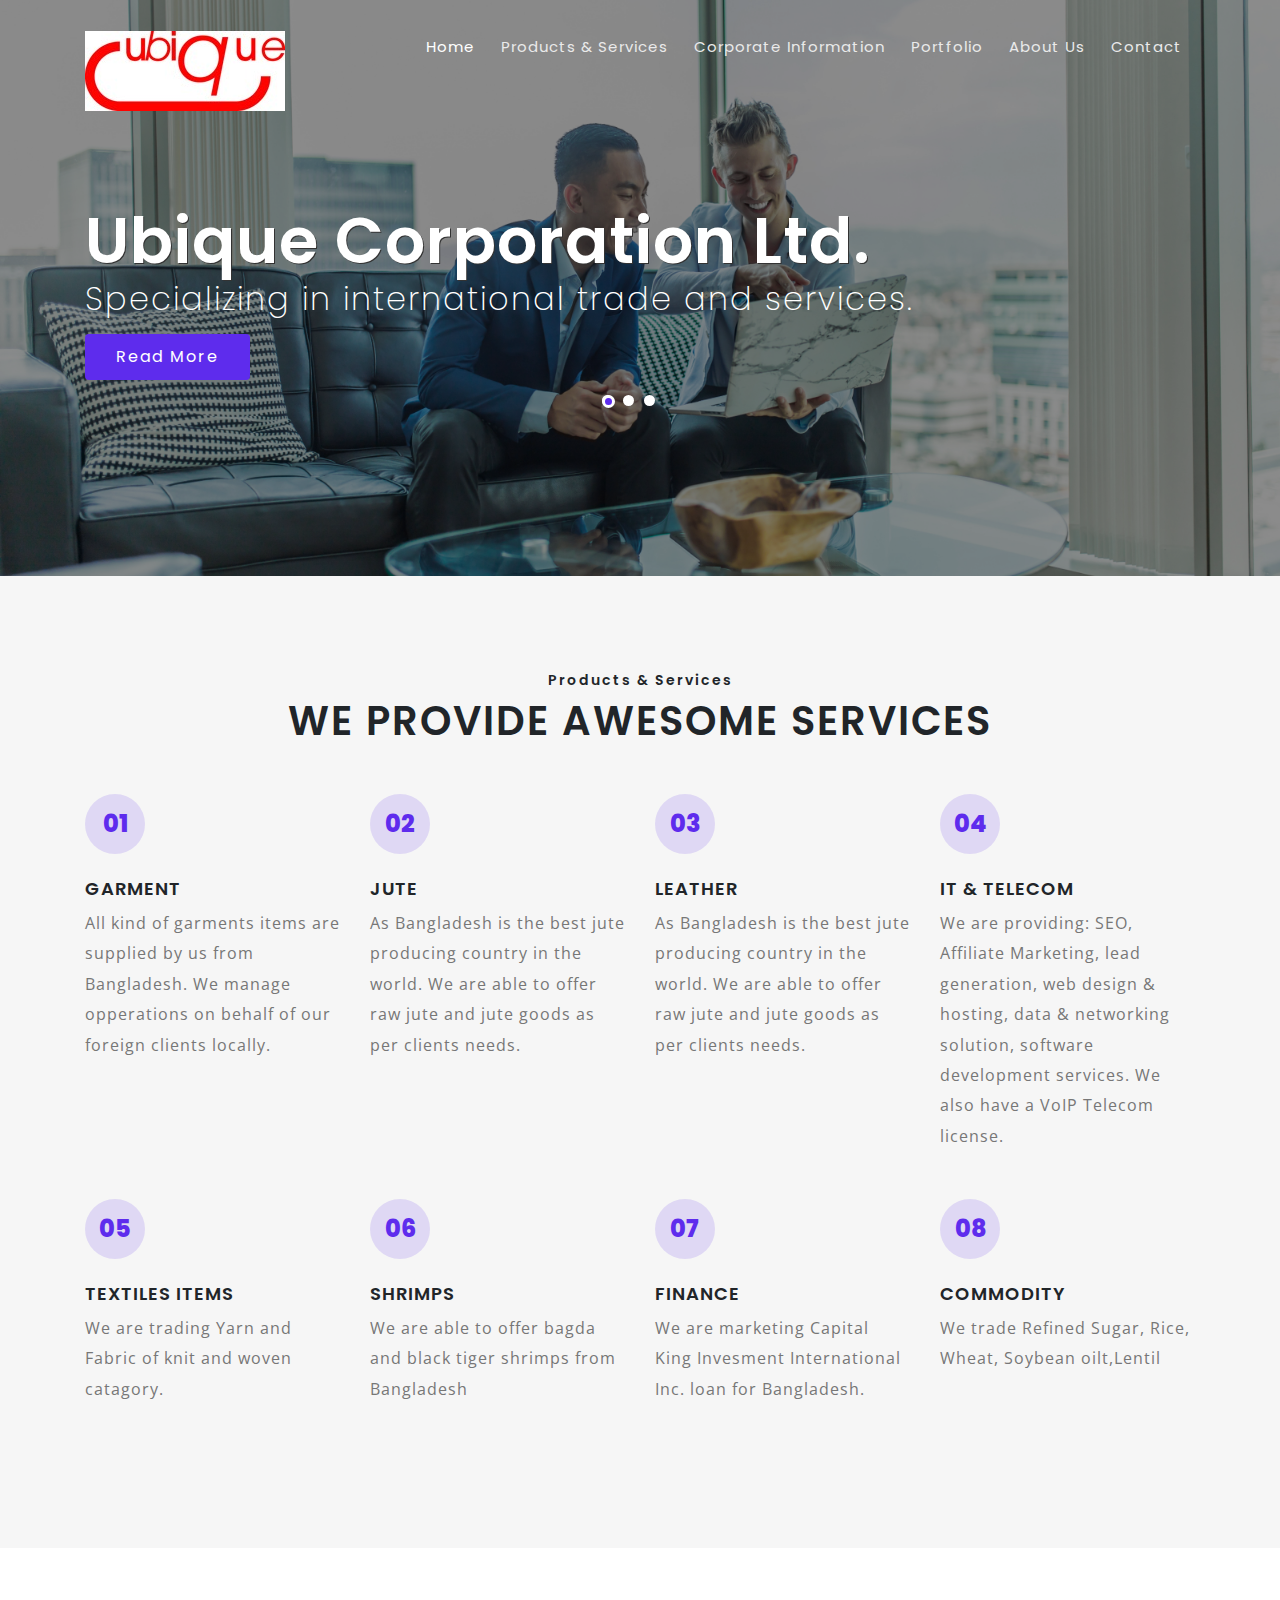
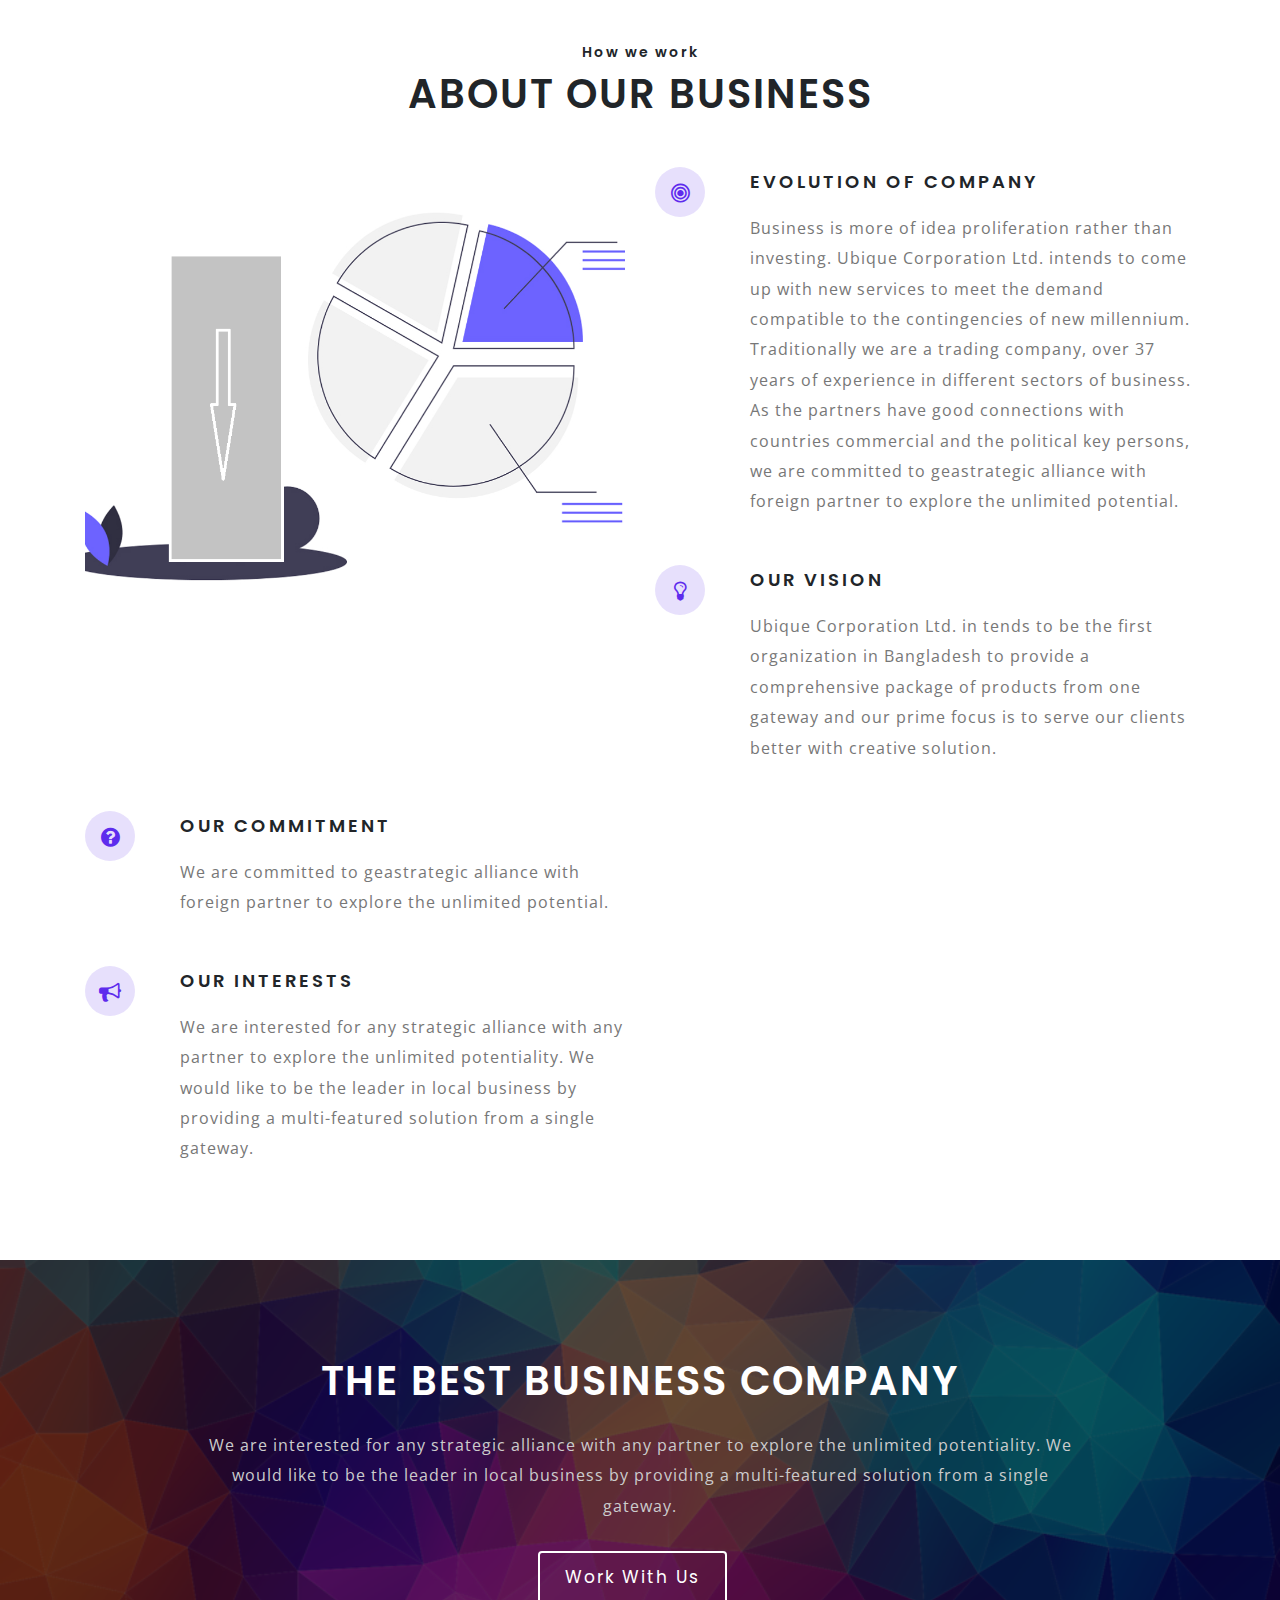
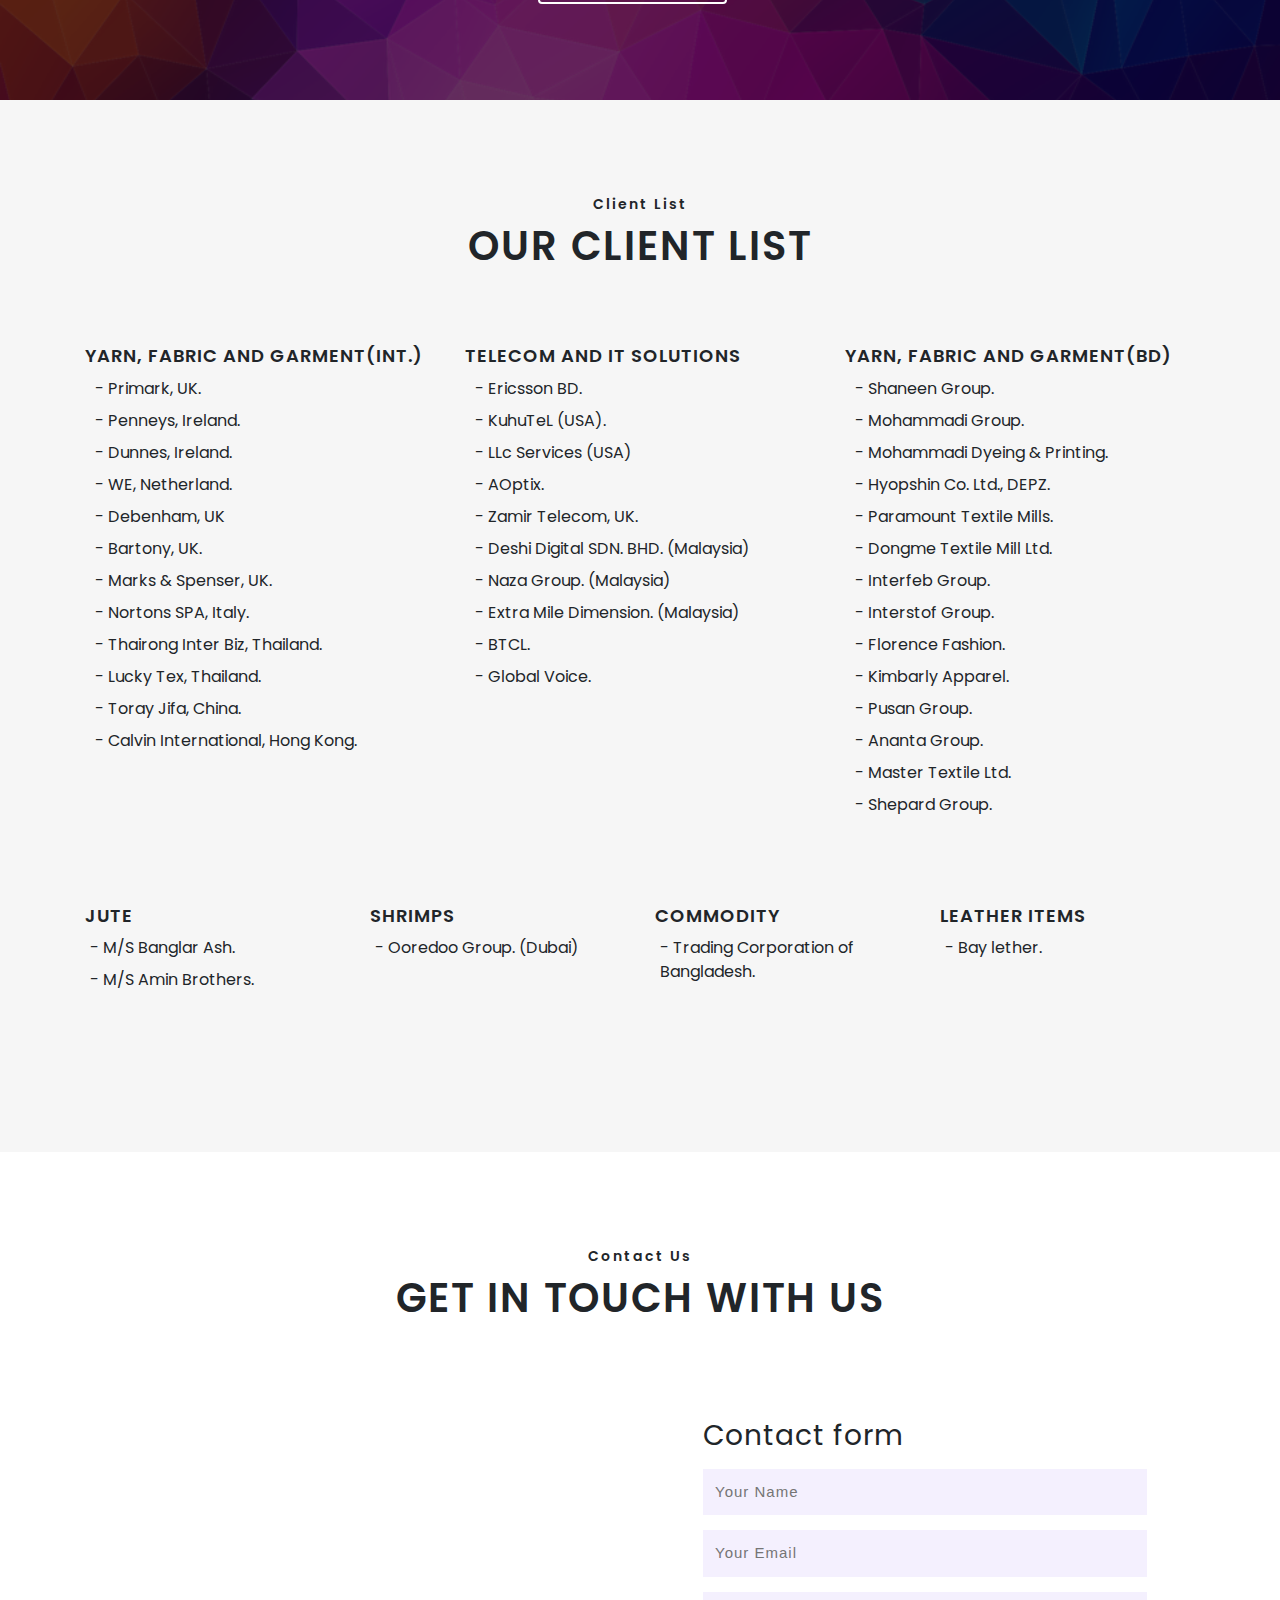
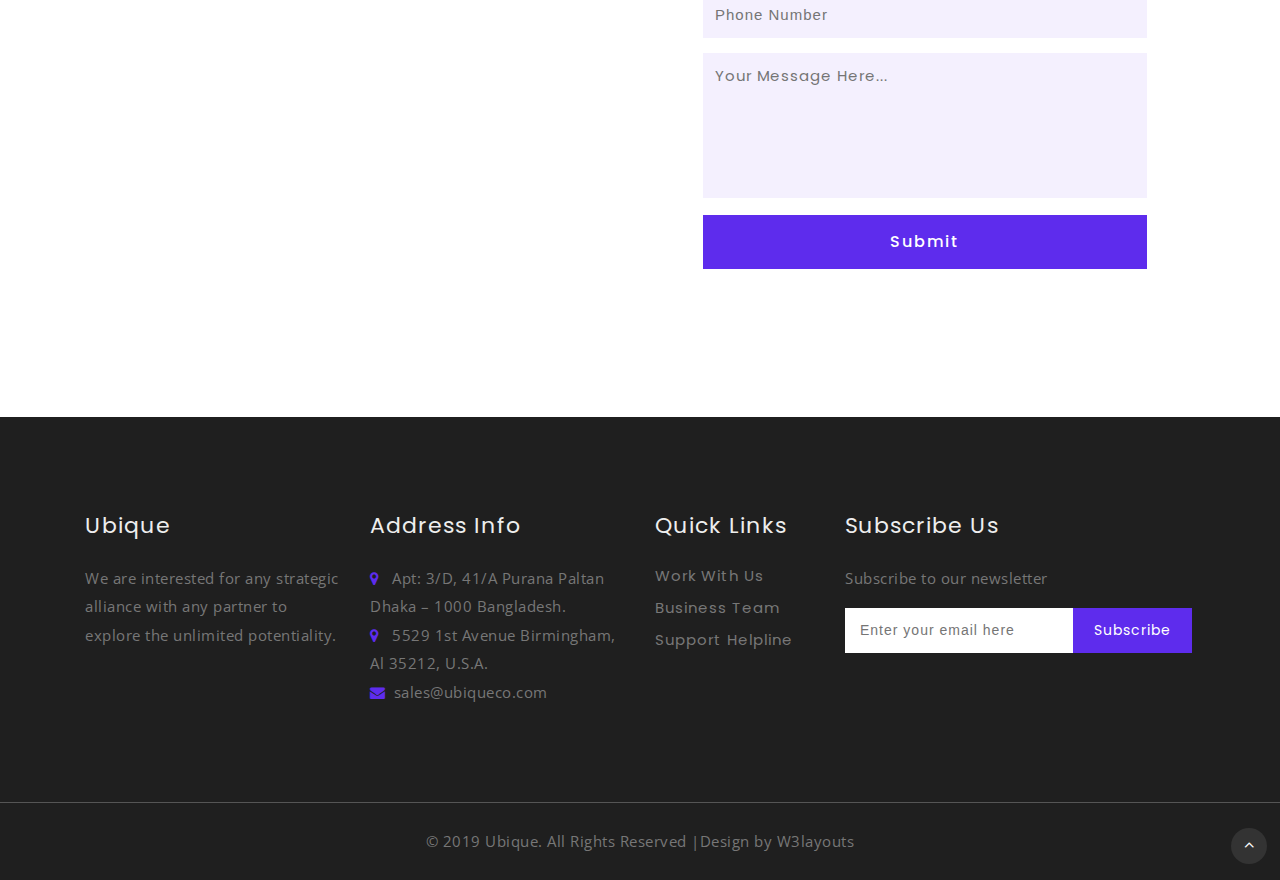
<file: index.html>
<!--
Author: W3layouts
Author URL: http://w3layouts.com
License: Creative Commons Attribution 3.0 Unported
License URL: http://creativecommons.org/licenses/by/3.0/
-->

<!DOCTYPE html>
<html lang="zxx">

<head>
    <title>Ubique Corporation Ltd.</title>
    <!-- Meta tag Keywords -->
    <meta name="viewport" content="width=device-width, initial-scale=1">
    <meta charset="UTF-8" />
    <meta name="keywords" content="Promote Responsive web template, Bootstrap Web Templates, Flat Web Templates, Android Compatible web template, Smartphone Compatible web template, free webdesigns for Nokia, Samsung, LG, SonyEricsson, Motorola web design" />
    <!-- //Meta tag Keywords -->
	<!--Favicon-->
	<link rel="icon" href="images/logo.png" type="image/png"/>
	<link rel="shortcut icon" href="images/logo.png" type="image/png"/>
	<!--Favicon-->
    <!-- Custom-Files -->
    <link rel="stylesheet" href="css/bootstrap.css">
    <!-- Bootstrap-Core-CSS -->
    <link rel="stylesheet" href="css/style.css" type="text/css" media="all" />
	  <link rel="stylesheet" href="css/slider.css" type="text/css" media="all" />
    <!-- Style-CSS -->
    <!-- font-awesome-icons -->
    <link href="css/font-awesome.css" rel="stylesheet">
    <!-- //font-awesome-icons -->
    <!-- /Fonts -->
   <link href="//fonts.googleapis.com/css?family=Poppins:100,100i,200,200i,300,300i,400,400i,500,500i,600,600i,700,700i,800,800i,900,900i" rel="stylesheet">
  <link href="//fonts.googleapis.com/css?family=Open+Sans:300,300i,400,400i,600,600i,700,700i,800,800i" rel="stylesheet">
    <!-- //Fonts -->
</head>
<body>
   <!-- header -->
<header>
	<div class="container">
		<!-- nav -->
		<nav class="py-3 d-lg-flex">
			<div id="logo">
				<img src="images/logo.png">
				<!--<h1> <a href="index.html"><span class="fa fa-rocket"></span> Ubique </a></h1>-->
			</div>
			<label for="drop" class="toggle"><span class="fa fa-bars"></span></label>
			<input type="checkbox" id="drop" />
			<ul class="menu ml-auto mt-1">
				<li class="active"><a href="index.html">Home</a></li>
				<li class=""><a href="#services">Products & Services</a></li>
				<li class=""><a href="#corporate-information">Corporate Information</a></li>
				<li class=""><a href="#portfolio">Portfolio</a></li>
				<li class=""><a href="#about">About Us</a></li>
				<li class=""><a href="#contact">Contact</a></li>
				<!--<li class="last-grid"><a href="#register">Register now</a></li>-->
			</ul>
		</nav>
		<!-- //nav -->
	</div>
</header>
<!-- //header -->


<!-- banner -->
<div class="banner" id="home">
	<div class="layer">
		<div class="container">
			<div class="banner-text-w3pvt">
				<!-- banner slider-->
				<div class="csslider infinity" id="slider1">
					<input type="radio" name="slides" checked="checked" id="slides_1" />
					<input type="radio" name="slides" id="slides_2" />
					<input type="radio" name="slides" id="slides_3" />
					<ul class="banner_slide_bg">
						<li>
							<div class="w3ls_banner_txt">
								<h3 class="b-w3ltxt text-capitalize mt-md-4">Ubique Corporation Ltd.</h3>
								<h4 class= "b-w3ltxt">Specializing in international trade and services.</h4>
								<a href="#about" class="btn btn-banner my-sm-3 mr-2">Read More</a>	
							</div>
						</li>
						<li>
							<div class="w3ls_banner_txt">
								<h3 class="b-w3ltxt text-capitalize mt-md-4">Ubique Corporation Ltd.</h3>
								<h4 class= "b-w3ltxt">Specializing in international trade and services.</h4>
								<a href="#about" class="btn btn-banner my-sm-3 mr-2">Read More</a>	
							</div>
						</li>
						<li>
							<div class="w3ls_banner_txt">
								<h3 class="b-w3ltxt text-capitalize mt-md-4">Ubique Corporation LLC.</h3>
								<h4 class= "b-w3ltxt">Specializing in international trade and services.</h4>
								<a href="#about" class="btn btn-banner my-sm-3 mr-2">Read More</a>
							</div>
						</li>
					</ul>
					<div class="navigation">
						<div>
							<label for="slides_1"></label>
							<label for="slides_2"></label>
							<label for="slides_3"></label>
						</div>
					</div>
				</div>
				<!-- //banner slider-->
			</div>
		</div>
	</div>
</div>
<!-- //banner -->
<!-- about -->
<section class="services py-5" id="services">
	<div class="container py-md-5 py-3">
	  <h5 class="heading mb-2">Products & Services</h5>
		<h3 class="heading  mb-5">We Provide Awesome Services</h3>
		<div class="feature-grids row">
			<div class="col-lg-3 col-md-6 col-sm-6 mb-5">
				<div class="bottom-gd">
					<span>01</span>
					<h3 class="mt-4">GARMENT </h3>
					<p class="mt-2">All kind of garments items are supplied by us from Bangladesh. We manage opperations on behalf of our foreign clients locally.</p>
				</div>
			</div>
			<div class="col-lg-3 col-md-6 col-sm-6 mb-5">
				<div class="bottom-gd">
					<span>02</span>
					<h3 class="mt-4">JUTE</h3>
					<p class="mt-2">As Bangladesh is the best jute producing country in the world. We are able to offer raw jute and jute goods as per clients needs.</p>
				</div>
			</div>
			<div class="col-lg-3 col-md-6 col-sm-6 mb-5">
				<div class="bottom-gd">
					<span>03</span>
					<h3 class="mt-4">LEATHER</h3>
					<p class="mt-2">As Bangladesh is the best jute producing country in the world. We are able to offer raw jute and jute goods as per clients needs.</p>
				</div>
			</div>
			<div class="col-lg-3 col-md-6 col-sm-6 mb-5">
				<div class="bottom-gd">
					<span>04</span>
					<h3 class="mt-4">IT & TELECOM</h3>
					<p class="mt-2">We are providing: SEO, Affiliate Marketing, lead generation, web design & hosting, data & networking solution, software development services. We also have a VoIP Telecom license.</p>
				</div>
			</div>
			
		
			<div class="col-lg-3 col-md-6 col-sm-6 mb-5">
				<div class="bottom-gd">
					<span>05</span>
					<h3 class="mt-4">TEXTILES ITEMS</h3>
					<p class="mt-2">We are trading Yarn and Fabric of knit and woven catagory.</p>
				</div>
			</div>
			<div class="col-lg-3 col-md-6 col-sm-6  mb-5">
				<div class="bottom-gd">
					<span>06</span>
					<h3 class="mt-4">SHRIMPS</h3>
					<p class="mt-2">We are able to offer bagda and black tiger shrimps from Bangladesh</p>
				</div>
			</div>
			<div class="col-lg-3 col-md-6 col-sm-6 mb-5">
				<div class="bottom-gd">
					<span>07</span>
					<h3 class="mt-4">FINANCE</h3>
					<p class="mt-2">We are marketing Capital King Invesment International Inc. loan for Bangladesh.</p>
				</div>
			</div>
			<div class="col-lg-3 col-md-6 col-sm-6 mb-5">
				<div class="bottom-gd">
					<span>08</span>
					<h3 class="mt-4">COMMODITY</h3>
					<p class="mt-2">We trade Refined Sugar, Rice, Wheat, Soybean oilt,Lentil</p>
				</div>
			</div>
		</div>
	</div>
</section>
<!-- //about -->
<!-- about bottom -->
<section class="about-bottom py-5" id="about">
	<div class="container py-md-5 py-3">
	<h5 class="heading mb-2">How we work</h5>
		<h3 class="heading mb-sm-5 mb-3">About Our Business</h3>
		<div class="row"> 
			<div class="col-lg-6 left-img">
				<img src="images/about2.png" class="img-fluid" alt="" />
			</div> 
			<div class="col-lg-6 mt-lg-0 mt-4">
				<div class="row inner-heading">
					<div class="col-md-2">
						<span class="fa fa-bullseye"></span>
					</div>
					<div class="col-md-10">
						<h4 class="mt-md-0 mt-2">Evolution of Company</h4>
						<p class="mt-3">Business is more of idea proliferation rather than investing. Ubique Corporation Ltd. intends to come up with new services to meet the demand compatible to the contingencies of new millennium. Traditionally we are a trading company, over 37 years of experience in different sectors of business. As the partners have good connections with countries commercial and the political key persons, we are committed to geastrategic alliance with foreign partner to explore the unlimited potential. </p>
						<!--<a href="#" class="btn">Read More</a>-->
					</div>
					<div class="col-md-2 mt-5">
						<span class="fa fa-lightbulb-o"></span>
					</div>
					<div class="col-md-10 mt-md-5">
						<h4 class="mt-md-0 mt-2">OUR VISION</h4>
						<p class="mt-3">Ubique Corporation Ltd. in tends to be the first organization in Bangladesh to provide a comprehensive package of products from one gateway and our prime focus is to serve our clients better with creative solution. </p>	
					</div>
				</div>
			</div>
		</div>
			<div class="row mt-5"> 
			<div class="col-lg-6 mt-lg-0 mt-4">
				<div class="row inner-heading">
					<div class="col-md-2">
						<span class="fa fa-question-circle"></span>
					</div>
					<div class="col-md-10">
						<h4 class="mt-md-0 mt-2">Our Commitment</h4>
						<p class="mt-3">We are committed to geastrategic alliance with foreign partner to explore the unlimited potential. </p>
					</div>
					<div class="col-md-2 mt-5">
						<span class="fa fa-bullhorn"></span>
					</div>
					<div class="col-md-10 mt-md-5">
						<h4 class="mt-md-0 mt-2">Our Interests</h4>
						<p class="mt-3">We are interested for any strategic alliance with any partner to explore the unlimited potentiality. We would like to be the leader in local business by providing a multi-featured solution from a single gateway.</p>	
					</div>
				</div>
			</div>
			<div class="col-lg-6 left-img">
				<!--<img src="images/st11.png" class="img-fluid" alt="" />-->
				<iframe width="560" height="315" src="https://www.youtube.com/embed/PEw6kMy9o9Y" frameborder="0" allow="accelerometer; autoplay; encrypted-media; gyroscope; picture-in-picture" allowfullscreen></iframe>
			</div> 
		</div>
	</div>
</section>
<!-- //about bottom -->
<!-- team -->
<!--<section class="team py-5" id="team">-->
<!--	<div class="container py-md-5 py-3">-->
<!--		<div class="title-desc text-center">-->
<!--			<h5 class="heading heading1 mb-2">Corporate Information</h5>-->
<!--		<h3 class="heading heading1 mb-sm-5 mb-3">Our Expert Minds</h3>-->
<!--		</div>-->
<!--		<div class="row team-grid">-->
<!--			<div class="col-lg-4 col-sm-6 mb-4">-->
<!--				<div class="box13">-->
<!--					<img src="images/Khairul Islam 2015.jpg" class="img-fluid img-thumbnail" alt="" />-->
<!--					<div class="box-content">-->
<!--						<h3 class="title">KHAIRUL ISLAM</h3>-->
<!--						<span class="post">CHAIRMAN</span>-->
<!--						<ul class="social">-->
<!--							<li><a href="#"><span class="fa fa-facebook"></span></a></li>-->
<!--							<li><a href="#"><span class="fa fa-twitter"></span></a></li>-->
<!--						</ul>-->
<!--					</div>-->
<!--				</div>-->
				<!--<p>sales@ubiqueco.com</p>-->
<!--			</div>-->
<!--			<div class="col-lg-4 col-sm-6 mb-4">-->
<!--				<div class="box13">-->
<!--					<img src="images/Mohammed Samiul Islam 2015.jpg" class="img-fluid img-thumbnail" alt="" />-->
<!--					<div class="box-content">-->
<!--						<h3 class="title">MOHAMMED SAMIUL ISLAM</h3>-->
<!--						<span class="post">MANAGING DIRECTOR</span>-->
<!--						<ul class="social">-->
<!--							<li><a target="_blank" href="https://www.facebook.com/samiul.emon?fref=profile_friend_list&hc_location=friends_tab"><span class="fa fa-facebook"></span></a></li>-->
<!--							<li><a href="#"><span class="fa fa-twitter"></span></a></li>-->
<!--						</ul>-->
<!--					</div>-->
<!--				</div>-->
				
<!--			</div>-->
<!--			<div class="col-lg-4 col-sm-6 mb-4">-->
<!--				<div class="box13">-->
<!--					<img src="images/Julekha Akter Banu 2015.jpg" class="img-fluid img-thumbnail" alt="" />-->
<!--					<div class="box-content">-->
<!--						<h3 class="title">JULEKHA AKTER BANU</h3>-->
<!--						<span class="post">DIRECTOR</span>-->
<!--						<ul class="social">-->
<!--							<li><a href="#"><span class="fa fa-facebook"></span></a></li>-->
<!--							<li><a href="#"><span class="fa fa-twitter"></span></a></li>-->
<!--						</ul>-->
<!--					</div>-->
<!--				</div>-->
				
<!--			</div>-->
			
<!--		</div>-->
<!--	</div>-->
<!--</section>-->
<!-- //team -->

<!-- portfolio -->
<!--<section class="portfolio py-5" id="portfolio">-->
<!--	<div class="container py-md-5 py-3">-->
<!--	<h5 class="heading mb-2">Images</h5>-->
<!--		<h3 class="heading mb-sm-5 mb-3">Our Portfolio</h3>-->
<!--		<div class="row news-grids text-center">-->
<!--			<div class="col-md-4 col-6 gal-img">-->
<!--				<a href="#gal1"><img src="images/BASIS membership scrtificate web.jpg" alt="portfolio image" class="img-fluid"></a>-->
<!--			</div>-->
<!--			<div class="col-md-4 col-6 gal-img">-->
<!--				<a href="#gal2"><img src="images/Alabama Reg wev.jpg" alt="portfolio image" class="img-fluid"></a>-->
<!--			</div>-->
<!--			<div class="col-md-4 col-6 gal-img">-->
<!--				<a href="#gal3"><img src="images/Dhaka Stock Reg web.jpg" alt="portfolio image" class="img-fluid"></a>-->
<!--			</div>-->
			
<!--			<div class="col-md-4 col-6 gal-img">-->
<!--				<a href="#gal5"><img src="images/UBIQUE CORPORATION LTD. resezed 2.jpg" alt="portfolio image" class="img-fluid"></a>-->
<!--			</div>-->
<!--			<div class="col-md-4 col-6 gal-img">-->
<!--				<a href="#gal6"><img src="images/Dhaka Chamber member cer Web.jpg" alt="portfolio image" class="img-fluid"></a>-->
<!--			</div>-->
<!--			<div class="col-md-4 col-6 gal-img">-->
<!--				<a href="#gal7"><img src="images/bbs.jpeg" alt="portfolio image" class="img-fluid"></a>-->
<!--			</div>-->
<!--		</div>-->
		<!-- portfolio popups -->
			<!-- popup-->
<!--			<div id="gal1" class="pop-overlay animate">-->
<!--				<div class="popup">-->
<!--					<img src="images/BASIS membership scrtificate web.jpg" alt="Popup Image" class="img-fluid" />-->
					<!--<p class="mt-4">Nulla viverra pharetra se, eget pulvinar neque pharetra ac int. placerat placerat dolor.</p>-->
<!--					<a class="close" href="#portfolio">&times;</a>-->
<!--				</div>-->
<!--			</div>-->
			<!-- //popup -->
			<!-- popup-->
<!--			<div id="gal2" class="pop-overlay animate">-->
<!--				<div class="popup">-->
<!--					<img src="images/Alabama Reg wev.jpg" alt="Popup Image" class="img-fluid" />-->
					
<!--					<a class="close" href="#portfolio">&times;</a>-->
<!--				</div>-->
<!--			</div>-->
			<!-- //popup -->
			<!-- popup-->
<!--			<div id="gal3" class="pop-overlay animate">-->
<!--				<div class="popup">-->
<!--					<img src="images/Dhaka Stock Reg web.jpg" alt="Popup Image" class="img-fluid" />-->
					
<!--					<a class="close" href="#portfolio">&times;</a>-->
<!--				</div>-->
<!--			</div>-->
			<!-- //popup3 -->
			<!-- popup-->
			
			<!-- //popup -->
			<!-- popup-->
<!--			<div id="gal5" class="pop-overlay animate">-->
<!--				<div class="popup">-->
<!--					<img src="images/UBIQUE CORPORATION LTD. resezed 2.jpg" alt="Popup Image" class="img-fluid" />-->
					
<!--					<a class="close" href="#portfolio">&times;</a>-->
<!--				</div>-->
<!--			</div>-->
			<!-- //popup -->
			<!-- popup-->
<!--			<div id="gal6" class="pop-overlay animate">-->
<!--				<div class="popup">-->
<!--					<img src="images/Dhaka Chamber member cer Web.jpg" alt="Popup Image" class="img-fluid" />-->
					<!--<p class="mt-4">Nulla viverra pharetra se, eget pulvinar neque pharetra ac int. placerat placerat dolor.</p>-->
<!--					<a class="close" href="#portfolio">&times;</a>-->
<!--				</div>-->
<!--			</div>-->
			<!-- //popup -->
			<!-- popup-->
<!--			<div id="gal7" class="pop-overlay animate">-->
<!--				<div class="popup">-->
<!--					<img src="images/bbs.jpeg" alt="Popup Image" class="img-fluid" />-->
					<!--<p class="mt-4">Nulla viverra pharetra se, eget pulvinar neque pharetra ac int. placerat placerat dolor.</p>-->
<!--					<a class="close" href="#portfolio">&times;</a>-->
<!--				</div>-->
<!--			</div>-->
		
			<!-- //popup -->
			<!-- //portfolio popups -->
<!--	</div>-->
<!--</section>-->
<!-- //Projects -->
<!-- /plans -->
<!--
    <section class="plans-sec py-5" id="plans">
        <div class="container py-md-5 py-3">
		<h5 class="heading mb-2"> Exclusive prices</h5>
		<h3 class="heading mb-sm-5 mb-3">We Provide Best price</h3>
                    <div class="row pricing-plans">
                        <div class="col-md-4 price-main text-center mb-4">
                            <div class="pricing-grid card">
                                <div class="card-body">
                                    <span class="fa fa-user-o" aria-hidden="true"></span>
                                    <h4 class="text-uppercase">Basic</h4>
                                    <h5 class="card-title pricing-card-title">
                                        <span class="align-top">$</span>199

                                    </h5>
                                   <p>We help you to grow up your business and solution for your impressive projects.</p>
                                    <div class="price-button mt-md-3 mt-2">
                                        <a class="btn text-uppercase" href="#contact">
                                            Read More</a>
                                    </div>
                                </div>
                            </div>
                        </div>
                        <div class="col-md-4 price-main price-main1  text-center mb-4">
                            <div class="pricing-grid card">
                                <div class="card-body">
                                    <span class="fa fa-female" aria-hidden="true"></span>
                                    <h4 class="text-uppercase">Standard</h4>
                                    <h5 class="card-title pricing-card-title">
                                        <span class="align-top">$</span>199

                                    </h5>
                                    <p>We help you to grow up your business and solution for your impressive projects.</p>
                                    <div class="price-button mt-md-3 mt-2">
                                        <a class="btn text-uppercase" href="#contact">
                                            Read More</a>
                                    </div>
                                </div>
                            </div>
                        </div>
						<div class="col-md-4 price-main text-center mb-4">
                            <div class="pricing-grid card">
                                <div class="card-body">
                                    <span class="fa fa-file-video-o" aria-hidden="true"></span>
                                    <h4 class="text-uppercase">Premium</h4>
                                    <h5 class="card-title pricing-card-title">
                                        <span class="align-top">$</span>399

                                    </h5>
                                   <p>We help you to grow up your business and solution for your impressive projects.</p>
                                    <div class="price-button mt-md-3 mt-2">
                                        <a class="btn text-uppercase" href="#contact">
                                            Read More</a>
                                    </div>
                                </div>
                            </div>
                        </div>
                    </div>
        </div>
    </section>-->
    <!-- //plans -->

<!-- text -->
<section class="text py-5" id="register">
	<div class="container py-md-5 py-3 text-center">		
		<div class="row">
			<div class="col-12">
				<h2 class="mb-4 heading">The Best Business <span>company</span></h2>
				<p>We are interested for any strategic alliance with any partner to explore the unlimited potentiality. We would like to be the leader in local business by providing a multi-featured solution from a single gateway.</p>
				<a href="#contact" class="btn mr-3"> Work With Us</a>	
			</div>	
					<!--<div class="col-md-6 padding">
							
							<form action="#" method="post">
								<h5 class="mb-3">Register Here</h5> 
								<div class="form-style-w3ls">
									<input placeholder="Your Name" name="name" type="text" required="">
									<input placeholder="Your Email Id" name="email" type="email" required="">
									<input placeholder="Contact Number" name="number" type="text" required="">
									<select>
									  <option value="0">Business Type</option>
									  <option value="1">Corporate</option>
									  <option value="1">Partnership</option>
									  <option value="1">Other</option>
									</select>
									
									<button Class="btn"> Get registered</button>
									<span>By registering, you agree to our <a href="#">Terms & Conditions.</a></span>
								</div>
							</form>		
					</div>-->
					<!-- //banner form -->					
		</div>
	</div>		
</section>
<!-- //text -->
<!-- testimonials -->
<section class="testi py-5" id="testi">
	<div class="container py-md-5 py-3">
			<h5 class="heading mb-2">Client List</h5>
		<h3 class="heading mb-sm-5 mb-3">Our Client List</h3>
		<div class="feature-grids row margin">
			<div class="col-lg-4 col-md-6 col-sm-6 mb-5">
				<div class="bottom-gd">
					<!--<span>01</span>-->
					<h3 class="mt-4">Yarn, Fabric and Garment(Int.)</h3>
					<dl style="padding-left: 10px; margin-top: 10px">
						<dd>- Primark, UK.</dd>
						<dd>- Penneys, Ireland.</dd>
						<dd>- Dunnes, Ireland.</dd>
						<dd>- WE, Netherland.</dd>
						<dd>- Debenham, UK</dd>
						<dd>- Bartony, UK.</dd>
						<dd>- Marks & Spenser, UK.</dd>
						<dd>- Nortons SPA, Italy.</dd>
						<dd>- Thairong Inter Biz, Thailand.</dd>
						<dd>- Lucky Tex, Thailand.</dd>
						<dd>- Toray Jifa, China.</dd>
						<dd>- Calvin International, Hong Kong.</dd>
					</dl>
				</div>
			</div>
			
			<div class="col-lg-4 col-md-6 col-sm-6 mb-5">
				<div class="bottom-gd">
					<h3 class="mt-4">Telecom and IT Solutions</h3>
					<dl style="padding-left: 10px; margin-top: 10px">
						<dd>- Ericsson BD.</dd>
						<dd>- KuhuTeL (USA).</dd>
						<dd>- LLc Services (USA)</dd>
						<dd>- AOptix.</dd>
						<dd>- Zamir Telecom, UK.</dd>
						<dd>- Deshi Digital SDN. BHD. (Malaysia)</dd>
						<dd>- Naza Group. (Malaysia)</dd>
						<dd>- Extra Mile Dimension. (Malaysia)</dd>
						<dd>- BTCL.</dd>
						<dd>- Global Voice.</dd>
					</dl>
				</div>
			</div>
			<div class="col-lg-4 col-md-6 col-sm-6 mb-5">
				<div class="bottom-gd">
					<h3 class="mt-4">Yarn, Fabric and Garment(BD)</h3>
					<dl style="padding-left: 10px; margin-top: 10px">
						<dd>- Shaneen Group.</dd>
						<dd>- Mohammadi Group.</dd>
						<dd>- Mohammadi Dyeing & Printing.</dd>
						<dd>- Hyopshin Co. Ltd., DEPZ.</dd>
						<dd>- Paramount Textile Mills.</dd>
						<dd>- Dongme Textile Mill Ltd.</dd>
						<dd>- Interfeb Group.</dd>
						<dd>- Interstof Group.</dd>
						<dd>- Florence Fashion.</dd>
						<dd>- Kimbarly Apparel.</dd>
						<dd>- Pusan Group.</dd>
						<dd>- Ananta Group.</dd>
						<dd>- Master Textile Ltd.</dd>
						<dd>- Shepard Group.</dd>
					</dl>
				</div>
			</div>
			
			<div class="col-lg-3 col-md-6 col-sm-6 mb-5">
				<div class="bottom-gd">
					<h3 class="mt-4">Jute</h3>
					<dl style="padding-left: 5px; margin-top: 10px">
						<dd>- M/S Banglar Ash.</dd>
						<dd>- M/S Amin Brothers.</dd>
					</dl>
				</div>
			</div>
			<div class="col-lg-3 col-md-6 col-sm-6 mb-5">
				<div class="bottom-gd">
					<h3 class="mt-4">Shrimps</h3>
					<dl style="padding-left: 5px; margin-top: 10px">
						<dd>- Ooredoo Group. (Dubai)</dd>
					</dl>
				</div>
			</div>
			<div class="col-lg-3 col-md-6 col-sm-6  mb-5">
				<div class="bottom-gd">
					<h3 class="mt-4">Commodity</h3>
					<dl style="padding-left: 5px; margin-top: 10px">
						<dd>- Trading Corporation of Bangladesh.</dd>
					</dl>
				</div>
			</div>
			<div class="col-lg-3 col-md-6 col-sm-6 mb-5">
				<div class="bottom-gd">
					<h3 class="mt-4">LEATHER ITEMS</h3>
					<dl style="padding-left: 5px; margin-top: 10px">
						<dd>- Bay lether.</dd>
					</dl>
				</div>
			</div>
			
		</div>
		<!--<div class="row">
			<div class="col-lg-6 mb-4">
				<div class="row testi-cgrid border-right-grid">
					<div class="col-sm-4 testi-icon mb-sm-0 mb-3">
						<img src="images/test1.jpg" alt="" class="img-fluid"/>
					</div>
					<div class="col-sm-8">
						<p class="mx-auto"><span class="fa fa-quote-left"></span> Onec consequat sapien utleo dolor rhoncus. Nullam dui mi, vulputater act metus semper. Vestibulum sed dolor.</p>
						<h6 class="b-w3ltxt mt-3">Johnson - <span>customer</span></h6>
					</div>
				</div>
			</div>
			<div class="col-lg-6 mb-4">
				<div class="row testi-cgrid border-left-grid">
					<div class="col-sm-4 testi-icon mb-sm-0 mb-3">
						<img src="images/test2.jpg" alt="" class="img-fluid"/>
					</div>
					<div class="col-sm-8">
						<p class="mx-auto"><span class="fa fa-quote-left"></span> Onec consequat sapien utleo dolor rhoncus. Nullam dui mi, vulputater act metus semper. Vestibulum sed dolor.</p>
						<h6 class="b-w3ltxt mt-3">walkner - <span>customer</span></h6>
					</div>
				</div>
			</div>
		</div>-->
	</div>
</section>
<!-- testimonials -->
<!-- Contact page -->
<section class="contact py-5" id="contact">
	<div class="container py-md-5 py-5">
	<h5 class="heading mb-2">Contact Us</h5>
		<h3 class="heading mb-sm-5 mb-3">Get in touch with us</h3>
		<div class="row contact_information">
			<div class="col-md-6 contact_left">
				<div class="contact_border p-4">
					<iframe src="https://www.google.com/maps/embed?pb=!1m23!1m12!1m3!1d58439.108120421755!2d90.37614950501599!3d23.73153215711743!2m3!1f0!2f0!3f0!3m2!1i1024!2i768!4f13.1!4m8!3e6!4m0!4m5!1s0x3755b8f66a7b0a61%3A0xf1d1ee6511a70d9!2sUbique%20Corporation%20Ltd%2C%20Apt%3A%203%2FD%2C%2041%2FA%20Purana%20Paltan%2C%20Dhaka%201000%2C%20Bangladesh!3m2!1d23.7315361!2d90.4111691!5e0!3m2!1sen!2s!4v1568124709180!5m2!1sen!2s" width="600" height="450" frameborder="0" style="border:0;" allowfullscreen=""></iframe>
				</div>
			</div>
			<div class="col-md-6 mt-md-0 mt-4">
				<div class="contact_right p-lg-5 p-4">
					<form action="#" method="post">
						<div class="w3_agileits_contact_left">
							<h3 class="mb-3">Contact form</h3>
							<input type="text" name="Name" placeholder="Your Name" required="">
							<input type="email" name="Email" placeholder="Your Email" required="">
							<input type="text" name="Phone" placeholder="Phone Number" required="">
							<textarea placeholder="Your Message Here..." required=""></textarea>
						</div>
						<div class="w3_agileits_contact_right">
							<button type="submit" >Submit</button>
						</div>
						<div class="clearfix"> </div>
					</form>
				</div>
			</div>
		</div>
	</div>
</section>
<!-- //Contact page -->

<!-- footer -->
<footer class="py-md-5 py-3">
	<div class="container py-md-5 py-3">
		<div class="row footer-grids">
			<div class="col-lg-3 col-sm-6 mb-lg-0 mb-sm-5 mb-4">
				<h4 class="mb-4">Ubique</h4>
				<p class="mb-3">We are interested for any strategic alliance with any partner to explore the unlimited potentiality.</p>
			</div>
			<div class="col-lg-3 col-sm-6 mb-md-0 mb-sm-5 mb-4">
				<h4 class="mb-4">Address Info</h4>
				<p><span class="fa mr-2 fa-map-marker"></span>  
				Apt: 3/D, 41/A Purana Paltan 
				<span>Dhaka – 1000 Bangladesh.</span></p>
				<p><span class="fa mr-2 fa-map-marker"></span>  
				5529 1st Avenue Birmingham, Al 35212,  
				<span>U.S.A.</span></p>
				<!--<p class="phone py-2"><span class="fa mr-2 fa-phone"></span> +1(12) 123 456 789 </p>-->
				<p><span class="fa mr-2 fa-envelope"></span><a href="mailto:info@example.com">sales@ubiqueco.com</a></p>
			</div>
			<div class="col-lg-2 col-sm-6 mb-lg-0 mb-sm-5 mb-4">
				<h4 class="mb-4">Quick Links</h4>
				<ul>
					<li><a href="#register">Work With Us </a></li>
					<li class="my-2"><a href="#team">Business Team</a></li>
					<li><a href="#contact">Support Helpline</a></li>
					<!--<li class="mt-2"><a href="#">Privacy Policy</a></li>-->
				</ul>
			</div>
			<div class="col-lg-4 col-sm-6">
				<h4 class="mb-4">Subscribe Us</h4>
				<p class="mb-3">Subscribe to our newsletter</p>
				<form action="#" method="post" class="d-flex">
					<input type="email" id="email" name="EMAIL" placeholder="Enter your email here" required="">
					<button type="submit" class="btn">Subscribe</button>
				</form>
			</div>
		</div>
	</div>
</footer>
<!-- //footer -->

<!-- copyright -->
<div class="copyright">
	<div class="container py-4">
		<div class=" text-center">
			<p>© 2019 Ubique. All Rights Reserved 
			<!--| Developed by <a target="_blank" href="http://www.hbgit.com/"> HBG Info-Tech</a> -->
			|Design by <a target="_blank" href="http://w3layouts.com/"> W3layouts</a> </p>
		</div>
	</div>
</div>
<!-- //copyright -->
		
<!-- move top -->
<div class="move-top text-right">
	<a href="#home" class="move-top"> 
		<span class="fa fa-angle-up  mb-3" aria-hidden="true"></span>
	</a>
</div>
<!-- move top -->



</body>
</html>
</file>
<file: css/style.css>
/*--
	Author: W3Layouts
	Author URL: http://w3layouts.com
	License: Creative Commons Attribution 3.0 Unported
	License URL: http://creativecommons.org/licenses/by/3.0/
--*/

html,
body {
    margin: 0;
    font-size: 100%;
    background: #fff;
   font-family: 'Poppins', sans-serif;
    scroll-behavior: smooth;
}
select { 
    -webkit-appearance: none;
    -moz-appearance: none;
    appearance: none;
}
body a {
    text-decoration: none;
    transition: 0.5s all;
    -webkit-transition: 0.5s all;
    -moz-transition: 0.5s all;
    -o-transition: 0.5s all;
    -ms-transition: 0.5s all;
}

a:hover {
    text-decoration: none;
    opacity: 0.8;
}

input[type="button"],
input[type="submit"],
input[type="text"],
input[type="email"],
input[type="search"] {
    transition: 0.5s all;
    -webkit-transition: 0.5s all;
    -moz-transition: 0.5s all;
    -o-transition: 0.5s all;
    -ms-transition: 0.5s all;
    font-family: 'Dosis', sans-serif;

}

h1,
h2,
h3,
h4,
h5,
h6 {
    margin: 0;
    letter-spacing: 1px;
    font-weight: 400;
}

p {
	
    margin: 0;
    font-size: 1em;
    color: #777;
    line-height: 1.9em;
    letter-spacing: 1px;
	font-family: 'Open Sans', sans-serif;
}

ul {
    margin: 0;
    padding: 0;
}
/*-- header --*/
header {
    position: absolute;
    width: 100%;
    padding: 15px 0;
    z-index: 9;
}
.toggle,
[id^=drop] {
	display: none;
}

/* Giving a background-color to the nav container. */
nav { 
	margin:0;
	padding: 0;
}


#logo a {
	float: left;
    font-size: .8em;
    display: initial;
    margin: 0;
    letter-spacing: 1px;
    color: #fff;
    padding: 0px 0;
    border: none;
    font-weight: 600;
}
#logo a span.fa {
       color: #5e2ced;
    font-size: 1em;
}


/* Since we'll have the "ul li" "float:left"
 * we need to add a clear after the container. */

nav:after {
	content:"";
	display:table;
	clear:both;
}

/* Removing padding, margin and "list-style" from the "ul",
 * and adding "position:reltive" */
nav ul {
	float: right;
	padding:0;
	margin:0;
	list-style: none;
	position: relative;
	}
	
/* Positioning the navigation items inline */
nav ul li {
	margin: 0px;
	display:inline-block;
	float: left;
	}

/* Styling the links */
nav a {
    color: #eaeaea;
    text-transform: capitalize;
    letter-spacing: 1px;
    padding-left: 0;
    padding-right: 0;
	padding: 10px 13px;
    font-weight: 400;
    font-size:15px;
    vertical-align: middle;
}
nav li.last-grid a {

    background:#5e2ced;
    color: #fff;
    font-size: 16px;
    letter-spacing: 2px;
    padding: 10px 25px;
    display: inline-block;
    margin-top: -10px;
    border-radius: 5px;
}
nav ul li ul li:hover { background: #f8f9fa; }

/* Background color change on Hover */
nav a:hover { 
	color: #ddd;
}
.menu li.active  a{ 
	color: #fff;
}

/* Hide Dropdowns by Default
 * and giving it a position of absolute */
nav ul ul {
	display: none;
	position: absolute; 
	/* has to be the same number as the "line-height" of "nav a" */
	top: 30px; 
    background: #fff;
    padding: 10px;
}
	
/* Display Dropdowns on Hover */
nav ul li:hover > ul {
	display:inherit;
}
	
/* Fisrt Tier Dropdown */
nav ul ul li {
	width:170px;
	float:none;
	display:list-item;
	position: relative;
}
nav ul ul li a {
    color: #333;
    padding: 5px 10px;
    display: block;
}
/* Second, Third and more Tiers	
 * We move the 2nd and 3rd etc tier dropdowns to the left
 * by the amount of the width of the first tier.
*/
nav ul ul ul li {
	position: relative;
	top:-60px;
	/* has to be the same number as the "width" of "nav ul ul li" */ 
	left:170px; 
}

/* Change ' +' in order to change the Dropdown symbol */
li > a:only-child:after { content: ''; }


/* Media Queries
--------------------------------------------- */

@media all and (max-width : 991px) {

	#logo {
		display: block;
		padding: 0;
		width: 100%;
		text-align: center;
		float: none;
	}
	.menu li.active a {
		color: #00aeff;
	}
	nav li.last-grid a {
		border: 2px solid #00aeff;
		color: #00aeff;
		font-size: 15px;
		letter-spacing: 1px;
		padding: 10px 25px;
		margin-top: 1px;
	}
	nav ul li span {
		color: #333;
	}
	nav {
		margin: 0;
	}
	nav a {
		color: #333;
	}

	/* Hide the navigation menu by default */
	/* Also hide the  */
	.toggle + a,
	.menu {
		display: none;
	}

	/* Stylinf the toggle lable */
	.toggle {
		display: block;
		padding: 5px 15px;
		font-size: 20px;
		text-decoration: none;
		border: none;
		float: right;
		background-color:#5e2ced;
		color: #fff;
		margin-bottom: 0;
		margin-top: 0em;
	}
	.menu .toggle {
		float: none;
		text-align: center;
		margin: auto;
		width: 30%;
		padding: 5px;
		font-weight: normal;
		font-size: 15px;
		letter-spacing: 1px;
	}

	.toggle:hover {
		color:#333;
		background-color: #fff;
	}

	/* Display Dropdown when clicked on Parent Lable */
	[id^=drop]:checked + ul {
		display: block;
		background: #fff;
		padding: 15px 0;
		width:100%;
		text-align: center;
	}

	/* Change menu item's width to 100% */
	nav ul li {
		display: block;
		width: 100%;
		padding: 7px 0;
		}
	nav a{
		padding: 5px 0;
	}
	nav a:hover {
		color: #333;
	}
	.login-icon {
		text-align: center;
	}
	nav ul ul .toggle,
	nav ul ul a {
		padding: 0 40px;
	}

	nav ul ul ul a {
		padding: 0 80px;
	}

	nav a:hover,
 	nav ul ul ul a {
		background-color: transparent;
	}
  
	nav ul li ul li .toggle,
	nav ul ul a,
	nav ul ul ul a{
		padding:14px 20px;	
		color:#FFF;
		font-size:17px; 
	}
  
  
	nav ul li ul li .toggle,
	nav ul ul a {
		background-color: #fff; 
	}
	nav ul ul li a {
		font-size: 15px;
	}
	ul.inner-ul{
		padding: 0!important;
	}
	/* Hide Dropdowns by Default */
	nav ul ul {
		float: none;
		position:static;
		color: #ffffff;
		/* has to be the same number as the "line-height" of "nav a" */
	}
		
	/* Hide menus on hover */
	nav ul ul li:hover > ul,
	nav ul li:hover > ul {
		display: none;
	}
		
	/* Fisrt Tier Dropdown */
	nav ul ul li {
		display: block;
		width: 100%;
		padding: 0;
	}

	nav ul ul ul li {
		position: static;
		/* has to be the same number as the "width" of "nav ul ul li" */ 

	}

}

@media all and (max-width : 330px) {

	nav ul li {
		display:block;
		width: 94%;
	}

}
.user span.fa {
    font-size: 25px;
    color: #fff;
}
/*-- //header --*/

/*-- banner --*/
.banner {
    background: url(../images/ban11.png)no-repeat center;
    -webkit-background-size: cover;
    -moz-background-size: cover;
    -o-background-size: cover;
    -ms-background-size: cover;
    background-size: cover;
}
.layer {
    background:rgba(0, 0, 0, 0.45);
}
.w3ls_banner_txt p {
    color: #ccc;
    text-transform: capitalize;
}
.banner-text-w3pvt {
    padding:14vw 0 14vw;
    box-sizing: border-box;
}
.banner-form-w3pvt {
    padding: 12vw 0 0vw;
    box-sizing: border-box;
}

h2.b-w3ltxt, h3.b-w3ltxt {
    font-size: 4em;
    color: #fff;
    text-shadow: 1px 1px 0px #333;
    font-weight: 600;
    letter-spacing: 1px;
	font-family: 'Poppins', sans-serif;
}
h2.b-w3ltxt span,h3.b-w3ltxt span {
    color: #00aeff;
}
h4.b-w3ltxt {
    font-size: 2em;
    letter-spacing: 2px;
    font-weight: 200;
    color: #fff;
}

.btn-banner {
    background:#5e2ced;
    color: #fff;
    font-size: 16px;
    letter-spacing: 2px;
    padding: 10px 30px;
    display: inline-block;
}
.btn-banner1 {
    background: #00aeff;
	border: 2px solid #00aeff;
    color: #fff;
    font-size: 16px;
    letter-spacing: 2px;
    padding: 10px 30px;
    display: inline-block;
}
.btn-banner:hover,.btn-banner1:hover  {
    color: #fff;
}


/*-- //banner --*/

/*-- //heading --*/
/*-- banner bottom --*/
/*-- services --*/
.services {
    background: #f6f6f6;
}
.feature-grids h3 {
    text-transform: uppercase;
    letter-spacing: 1px;
    font-weight: 600;
    font-size: 18px;
}
.feature-grids p {
    max-width: 310px;
}
  .feature-grids span {
    font-weight: 800;
    color: #5e2ced;
    font-size: 24px;
    transition: all 0.3s ease 0s;
    background: rgba(94,44,237,0.15);
    border-radius: 50%;
    width: 60px;
    height: 60px;
    line-height: 60px;
    text-align: center;
    display: inline-block;
}
/*-- //services --*/
/*-- banner bottom --*/
/*-- about bottom --*/
.inner-heading h4 {
    font-size: 18px;
    font-weight: 600;
    letter-spacing: 3px;
    line-height: 30px;
    text-transform: uppercase;
}
.inner-heading span.fa {
      height: 50px;
    width: 50px;
    line-height: 52px;
    border-radius: 50px;
    display: inline-block;
    text-align: center;
    vertical-align: middle;
    margin-right: 15px;
    color: #5e2ced;
    font-size: 22px;
    transition: all 0.3s ease 0s;
    background: rgba(94,44,237,0.15);
}
.inner-heading a.btn {
       background: #5e2ced;
    border: 2px solid #fff;
    color: #fff;
    font-size: 16px;
    letter-spacing: 2px;
    padding: 7px 15px;
    display: inline-block;
	margin-top: 1em;
}
.banner-about {
    padding-left: 17em;
}
/*-- //about bottom --*/
/*-- projects --*/

.gal-img {
    margin-bottom: 1em;
    padding-right: 0px;
}
/* popup */
.pop-overlay {
    position: fixed;
    top: 0px;
    bottom: 0;
    left: 0;
    right: 0;
    background: rgba(0, 0, 0, 0.7);
    transition: opacity 0ms;
    visibility: hidden;
    opacity: 0;
    z-index: 999;
}

.pop-overlay:target {
    visibility: visible;
    opacity: 1;
}

.popup {
    background: #fff;
    -webkit-border-radius: 4px;
    -o-border-radius: 4px;
    -ms-border-radius: 4px;
    -moz-border-radius: 4px;
    border-radius: 4px;
    max-width: 500px;
    position: relative;
    margin: 8em auto;
    padding: 3em 2em 2em;
}

.popup .close {
    position: absolute;
    top: 5px;
    right: 15px;
    transition: all 200ms;
    font-size: 30px;
    font-weight: bold;
    text-decoration: none;
    color: #000;
}

/* //popup */
/*-- //projects --*/

/*-- statictics --*/
.statistics {
    background: #222;
}
.statistics p {
    color: #aaa;
}
.statistics a{
    background: transparent;
    border: 2px solid #eee;
    border-radius: 5px;
    color: #eee;
    font-size: 16px;
    letter-spacing: 1px;
    padding: 10px 30px;
    display: inline-block;
    text-transform: capitalize;
}
h4.progress-tittle {
    color: #bbb;
    font-size: 0.85em;
    text-transform: uppercase;
    margin-bottom: 1em;
    letter-spacing: 1px;
}
.progress-one .progress {
    height: 0.5rem;
    background: #eee;
}
.progress-bar-striped {
    background-image: none;
    background-size: 1rem 1rem;
}
.statistics h3.heading {
    font-size: 40px;
    text-transform: capitalize;
    color: #eee;
    font-weight: 100;
    letter-spacing: 3px;
}
/*-- //statictics --*/

/*-- team --*/

h3.heading, h2.heading {
    font-size: 40px;
    font-weight: 600;
    letter-spacing: 2px;
    text-transform: uppercase;
    line-height: 50px;
    text-align: center;
}
h5.heading {
    font-size: 14px;
    font-weight: 600;
    letter-spacing: 2px;
	text-align: center;
}
section#team {
    background-color: #f3f3f3;
}
/*********************** Demo - 13 *******************/
.box13 {
    position: relative;
    transition: all .2s ease-out 0s;
    text-align: center;
}

.box13 .box-content,
.box13:after {
    position: absolute;
    left: 20px;
    right: 20px
}

.box13:after {
    content: "";
    display: block;
   background: #696b6875;
    top: 20px;
    bottom: 20px;
    opacity: 0;
    transform: rotate3d(-1, 1, 0, 100deg);
    transition: all .4s ease-in-out 0s
}

.box13:hover:after {
    opacity: .9;
    transform: rotate3d(0, 0, 0, 0deg)
}

.box13 img {
    width: 100%;
    height: auto
}

.box13 .box-content {
    top: 45%;
    opacity: 0;
    z-index: 1;
    -webkit-transform: translate(10%, -30%);
    transform: translate(10%, -30%);
    transition: all .2s ease-out 0s
}

.box13:hover .box-content {
    opacity: 1;
    transform: translate(0, -50%);
    transition-delay: .2s
}

.box13 .title {
    display: block;
    font-size: 22px;
    color: #fff;
    margin: 0 0 10px;
    text-transform: uppercase;
}

.box13 .post {
    display: block;
    font-size: 15px;
    color: #ffffff;
    margin-bottom: 20px;
    text-transform: capitalize;
}

.box13 .social {
    padding: 0;
    margin: 0;
    list-style: none
}

.box13 .social li {
    display: inline-block
}

.box13 .social li a {
    display: block;
    width: 35px;
    height: 35px;
    background:#000000;
    border-radius: 50%;
    font-size: 15px;
    color: #fff;
    line-height: 35px;
    margin-right: 5px;
    transition: all .4s ease-in-out 0s
}

.box14 .icon li,
.box14 .post {
    display: inline-block
}

@media only screen and (max-width:990px) {
    .box13 {
        margin-bottom: 30px
    }
}

/*-- //team  --*/
/*--  text --*/
.text {
    background: url(../images/r1.png) no-repeat center;
    background-size: cover;
    position: relative;
}
.text:before {
    content: '';
    position: absolute;
    width: 100%;
    height: 100%;
    top: 0;
    left: 0;
    opacity: 0.6;
    background: #000;
}
.text h2.heading{
	color: #fff;
}
.text p {
    color: #ccc;
    width: 80%;
    margin: auto;
}
.text a.btn {
    font-size: 17px;
    letter-spacing: 2px;
    color: #fff;
    padding: 12px 25px;
    border: 2px solid #fff;
    margin-top: 30px;
    border-radius: 4px;
    display: inline-block;
}
/*--  //text --*/
/*-- registration form --*/
.padding {
    padding: 2.5em;
    background: #fff;
}
nav ul li span {
    color: #ffc107c7;
}
.form-style-w3ls input[type="text"], .form-style-w3ls input[type="email"], .form-style-w3ls input[type="password"],select {
    outline: none;
    font-size: 14px;
    border: none;
    color: #666;
    background: #f1f1f1;
    letter-spacing: 0.5px;
    padding: 14px 20px;
	width: 49.5%;
    box-sizing: border-box;
    margin-bottom: 15px;
}
select {
    -webkit-appearance: none;
    outline: none;
    font-size: 14px;
    border: none;
    color: #666;
    background: #f1f1f1;
    letter-spacing: 0.5px;
    padding: 14px 20px;
	width: 49.5%;
    box-sizing: border-box;
    margin-bottom: 15px;
}
.form-style-w3ls button.btn {
    color: #fff;
    background-color: #5e2ced;
    border: none;
    padding: 14px 0;
    outline: none;
	border-radius: 0;
    width: 100%;
    font-size: 15px;
    cursor: pointer;
    letter-spacing: 1px;
    -webkit-transition: 0.5s all;
    -o-transition: 0.5s all;
    -moz-transition: 0.5s all;
    -ms-transition: 0.5s all;
    transition: 0.5s all;
}
.form-style-w3ls input[type="submit"]:hover {
    background: #dc3545;
}
.padding {
	background:rgba(0, 0, 0, 0.36);
	margin: 2em auto 0;
}
.padding h5 {
    color: #fff;
    letter-spacing: 2px;
    font-weight: 500;
}
.form-style-w3ls span {
    font-size: 13px;
    color: #ffffffb5;
}
.form-style-w3ls span a {
    color: #3369e7;
}
.banner-form-w3 h5 {
    font-weight: 700;
    letter-spacing: 2px;
    color: #6ad59a;
}
/*-- //registration form --*/
/*--/price--*/
.plans-sec {
   background: #f6f6f6;
}

h5.card-title.pricing-card-title {
    font-size: 2em;
	 font-weight: bold;
    color: #6f6f6f;
}


.pricing-grid span {
    font-size: .5em;
    display: inline-block;
    color: #000;
    font-weight: 300;
}

.pricing-grid.active ul.list-unstyled li,
.pricing-grid.active h5.card-title,
.pricing-grid.activea {
    color: #fff;
}

ul.price-in li {
    font-size: 15px;
    color: #7d7d7d;
    line-height: 2.5em;
	border: 1px dotted #baa3cd52;
}

.pricing-grid.card {
    padding: 1em 0;
}

.pricing-grid.card h4 {
    padding: 9px;
    margin: 0;
    color: #000;
    font-weight: 600;
    font-size: 18px;
}

.price-button a {
        background-color: #5e2ced;
    border-color: #5e2ced;
	color: #fff;
    padding: 0.8em 2em;
    border-radius: 4px;
    box-shadow: 2px 2px 2px 1px rgba(0, 0, 0, 0.15);
    font-size: 13px;
    display: inline-block;
    border: none;
    transition: all 500ms ease;
    text-align: justify;
    text-transform: uppercase;
    font-weight: 700;
    outline: none;
    letter-spacing: 2px;
}

.price-button a.active {
    background: #212529;
    color: #fff;
}

.pricing-grid span.fa {
    background: rgba(94,44,237,0.15);
    color: #5e2ced;
    width: 80px;
    height: 80px;
    line-height: 80px;
    font-size: 32px;
    border-radius: 50%;
}

ul.price-in {
    padding-top: 1em;
}

/*--//price--*/
/* testimonials */
.testi {
    background: #f6f6f6;
}

h6.b-w3ltxt {
    font-weight: 600;
    font-size: 20px;
    letter-spacing: 1px;
    text-transform: uppercase;
	color:#000000e6
}
h6.b-w3ltxt span {
    font-weight: normal;
    color: #dedcdc;
    text-transform: capitalize;
    font-size: 16px;
}
.testi-cgrid p {
	line-height: 1.8em;
}
.testi-cgrid p span.fa {
	color: #000000;
}

.testi-icon img{
    border-radius: 50%;
    -webkit-border-radius: 50%;
    -o-border-radius: 50%;
    -ms-border-radius: 50%;
    -moz-border-radius: 50%;
    border: 5px solid #f6f6f6;
    background: #eee;
}

.testi-icon span.fa {
    font-size: 1.4em;
}
.testi-cgrid {
    background: #5e2ced;
    padding: 2em 1em;
}
.border-right-grid{
	 border-right: 8px solid #f6f6f6;
}
.testi-cgrid p {
    color: #fff;
}
.border-left-grid{
	 border-left: 8px solid #f6f6f6;
}
/* //testimonials */
/*-- Contact page --*/
.contact_right input[type="text"], .contact_right input[type="email"], .contact_right textarea {
    outline: none;
    padding: 12px;
   background-color: #5e2ced12;
    color: #212121;
    font-size: 15px;
    width: 100%;
    letter-spacing: 1px;
    border: none;
}
.contact_right input[type="email"] {
    margin: 1em 0;
}
.contact_right textarea {
    min-height: 145px;
    resize: none;
    margin-top: 1em;
}
.contact_right button {
    outline: none;
    padding: 15px 0;
    background: #5e2ced;
    color: #fff;
    font-weight: 500;
    letter-spacing: 2px;
    margin-top: 10px;
    width: 100%;
    border: none;
    cursor: pointer;
    transition: 0.5s all;
    -webkit-transition: 0.5s all;
    -moz-transition: 0.5s all;
    -ms-transition: 0.5s all;
    -o-transition: 0.5s all;
}
.contact_left iframe {
    width: 100%;
    outline: none;
    border: none;
    min-height: 495px;
}
.information h4 {
    font-size: 22px;
    font-weight: 600;
    letter-spacing: 2px;
    color: #333;
    position: relative;
}
.information p {
    font-size: 16px;
    letter-spacing: 1px;
    color: #666;
    line-height: 28px;
}
.information p a,.information p span{
    color: #b84592;
}
.information p a:hover{
    color: #333;
}
.information span.fa {
    font-size: 30px;
    color: #b84592;
}

/*-- //Contact page --*/


/*-- footer --*/
footer,.copyright{
	background: #1f1f1f;
}
.copyright {
    border-top: 1px solid #555;
}
.footer-grids h4 {
    color: #eee;
    font-size: 22px;
}
.footer-grids h5 {
    color: #666;
}
.footer-grids h5 span{
    color: #f85a40;
}
.footer-grids p,.footer-grids p a,.copyright p ,.copyright p  a{
    font-size: 15px;
    color: #777;
	font-weight: normal;
    letter-spacing: .5px;
}

.footer-grids ul li a {
    font-size: 15px;
    color: #777;
	font-weight: normal;
    letter-spacing: 1px;
}
.footer-grids ul li {
    list-style-type: none;
}

.footer-grids input[type="email"] {
    background: #fff;
    box-shadow: none !important;
    padding: 12px 15px;
    color: #777;
    font-size: 14px;
    width: 65% !important;
    border: none;
	letter-spacing: 1px;
    outline: none;
}
.footer-grids button.btn {
    background: #5e2ced;
    color: #fff;
    font-size: 14px;
    width: 34% !important;
    letter-spacing: 1px;
    padding: 12px;
    display: inline-block;
	border:none;
    outline: none;
	cursor: pointer;
    border-radius: 0px;
    -webkit-border-radius: 0px;
    -moz-border-radius: 0px;
    -ms-border-radius: 0px;
    -o-border-radius: 0px;
}
span.fa.mr-2.fa-envelope,span.fa.mr-2.fa-phone,span.fa.mr-2.fa-map-marker {
    color: #5e2ced;
}
/*-- //footer --*/
/*-- move top --*/
.move-top {
    position: relative;
}

a.move-top {
    text-align: center;
    position: absolute;
    right: 1%;
    bottom: 0%;
}

a.move-top span{
    color: #fff;
    width: 36px;
    height: 36px;
    border: transparent;
    line-height: 2em;
    background: #333;
    border-radius: 50px;
    -webkit-border-radius: 50px;
    -o-border-radius: 50px;
    -moz-border-radius: 50px;
    -ms-border-radius: 50px;
}

/*-- //move top --*/
/*-- Responsive design --*/
@media(max-width:1080px) {
	h2.b-w3ltxt, h3.b-w3ltxt {
    font-size: 4em;
}
}
@media(max-width:991px) {
	h2.b-w3ltxt, h3.b-w3ltxt {
    font-size: 3.5em;
}
.form-style-w3ls input[type="text"], .form-style-w3ls input[type="email"], .form-style-w3ls input[type="password"], select {
    width: 100%;
}
.banner-text-w3pvt {
    padding: 19vw 0 11vw;
    box-sizing: border-box;
    width: 100%;
}
.border-right-grid {
    border-right: 0px solid #f6f6f6;
}
.border-left-grid {
    border-left: 0px solid #f6f6f6;
}
}
@media(max-width:800px) {
	h2.b-w3ltxt, h3.b-w3ltxt {
    font-size: 3em;
}
.banner,.layer {
    min-height: 550px;
}
.banner-text-w3pvt {
    width: 90%;
}
}
@media(max-width:768px) {
	h3.heading, h2.heading {
    font-size: 35px;
}
}
@media(max-width:736px) {
	.banner-text-w3pvt {
    width: 100%;
}
.price-main1 {
    margin: 2em 0;
}
.footer-grids button.btn {
    width: 39% !important;
}
.footer-grids input[type="email"] {
    width: 62% !important;
}
}
@media(max-width:667px) {
	.banner-text-w3pvt {
    padding: 24vw 0 11vw;
}
}
@media(max-width:640px) {
	h3.heading, h2.heading {
    font-size: 30px;
}

}
@media(max-width:600px) {
	h2.b-w3ltxt, h3.b-w3ltxt {
    font-size: 2.8em;
}
h3.heading, h2.heading {
    letter-spacing: 1px;
}
}
@media(max-width:568px) {
	h2.b-w3ltxt, h3.b-w3ltxt {
    font-size: 2.5em;
}
.banner-text-w3pvt {
    padding: 30vw 0 2vw;
}
.bottom-gd {
    text-align: center;
}
.feature-grids p {
    max-width: 95%;
    margin: 0 auto;
}
.btn-banner {
    margin: 1em 0;
}
.padding {
    padding: 1em;
}
.w3_agileits_contact_left h3 {
    font-size: 1.5em;
}
.box13 {
    margin-bottom: 5px;
}
.team-grid {
    width: 50%;
	margin:0 auto;
}
}
@media(max-width:480px) {
	.banner, .layer {
    min-height: 450px;
    }
	h2.b-w3ltxt, h3.b-w3ltxt {
    font-size: 2em;
    }
	h3.heading, h2.heading {
     font-size: 25px;
    }
	h5.card-title.pricing-card-title {
    font-size: 1.5em;
	}
	.contact_left iframe {
    min-height: 400px;
     }
	 nav ul li {
    padding: 2px 0;
    }
}
@media(max-width:414px) {
.btn-banner {
    font-size: 15px;
    letter-spacing: 1px;
    padding: 7px 10px;
}
h3.heading, h2.heading {
    font-size: 25px;
    line-height: 36px;
}
.team-grid {
    width: 85%;
    margin: 0 auto;
}
[id^=drop]:checked + ul {
    padding: 5px 0;
}
.text a.btn {
    font-size: 15px;
    letter-spacing: 1px;
}
}
@media(max-width:384px) {
	h2.b-w3ltxt, h3.b-w3ltxt {
    font-size: 1.8em;
}
.banner, .layer {
    min-height: 400px;
}
div#logo h1 {
    font-size: 2em;
}
h3.heading, h2.heading {
    font-size: 23px;
    line-height: 36px;
}
.text a.btn {
    padding: 12px 7px;
}
.footer-grids h4 {
    font-size: 20px;
}
.text p {
    width: 100%;
}
nav li.last-grid a {
    padding: 4px 10px;
}
}
@media(max-width:320px){
h2.b-w3ltxt, h3.b-w3ltxt {
    font-size: 1.5em;
}
.banner-text-w3pvt {
    padding: 38vw 0 2vw;
}
.team-grid {
    width: 85%;
}
}

.margin{
	margin-top: 50px;
}
/*-- //Responsive design --*/
</file>
<file: css/slider.css>
.csslider {
    position: relative;
}

.csslider > input {
    display: none;
}

.csslider > input:nth-of-type(4):checked ~ ul li:first-of-type {
    margin-left: -300%;
}

.csslider > input:nth-of-type(3):checked ~ ul li:first-of-type {
    margin-left: -200%;
}

.csslider > input:nth-of-type(2):checked ~ ul li:first-of-type {
    margin-left: -100%;
}

.csslider > input:nth-of-type(1):checked ~ ul li:first-of-type {
    margin-left: 0%;
}

.csslider > ul {
    position: relative;
    font-size: 0;
    line-height: 0;
    margin: 0 auto;
    padding: 0;
    overflow: hidden;
    white-space: nowrap;
    -moz-box-sizing: border-box;
    -webkit-box-sizing: border-box;
    box-sizing: border-box;
}

.csslider > ul > li {
    position: relative;
    display: inline-block;
    width: 100%;
    height: 100%;
    overflow: visible;
    font-size: 15px;
    font-size: initial;
    line-height: normal;
    -moz-transition: all 0.5s cubic-bezier(0.4, 1.3, 0.65, 1);
    -o-transition: all 0.5s ease-out;
    -webkit-transition: all 0.5s cubic-bezier(0.4, 1.3, 0.65, 1);
    transition: all 0.5s cubic-bezier(0.4, 1.3, 0.65, 1);
    vertical-align: top;
    -moz-box-sizing: border-box;
    -webkit-box-sizing: border-box;
    box-sizing: border-box;
    white-space: normal;
}

.csslider > .navigation {
    position: absolute;
    bottom: 0%;
    left: 49%;
    z-index: 10;
    margin-bottom: -10px;
    font-size: 0;
    line-height: 0;
    text-align: center;
    -webkit-touch-callout: none;
    -webkit-user-select: none;
    -khtml-user-select: none;
    -moz-user-select: none;
    -ms-user-select: none;
    user-select: none;
}

.csslider > .navigation > div {
    margin-left: -100%;
}

.csslider > .navigation label {
    position: relative;
    display: inline-block;
    cursor: pointer;
    border-radius: 50%;
    margin: 0 5px;
    background: #fff;
    width: 11px;
    height: 11px;
    transition: 0.5s all;
    -webkit-transition: 0.5s all;
    -moz-transition: 0.5s all;
    -o-transition: 0.5s all;
    -ms-transition: 0.5s all;
}

.csslider > .navigation label:hover:after {
    opacity: 1;
}

.csslider > .navigation label:after {
    content: '';
    position: absolute;
    left: 50%;
    top: 50%;
    margin-left: -6px;
    margin-top: -6px;
    background: #5e2ced;
    border-radius: 50%;
    border: 3px solid #fff;
    opacity: 0;
    width: 13px;
    height: 13px;
    transition: 0.5s all;
    -webkit-transition: 0.5s all;
    -moz-transition: 0.5s all;
    -o-transition: 0.5s all;
    -ms-transition: 0.5s all;
}

.csslider.inside .navigation {
    bottom: 10px;
    margin-bottom: 10px;
}

.csslider.inside .navigation label {
    border: 1px solid #7e7e7e;
}

.csslider > input:nth-of-type(1):checked ~ .navigation label:nth-of-type(1):after,
.csslider > input:nth-of-type(2):checked ~ .navigation label:nth-of-type(2):after,
.csslider > input:nth-of-type(3):checked ~ .navigation label:nth-of-type(3):after {
    opacity: 1;
}

.csslider.infinity > input:first-of-type:checked ~ .arrows label.goto-last,
.csslider > input:nth-of-type(1):checked ~ .arrows > label:nth-of-type(0),
.csslider > input:nth-of-type(2):checked ~ .arrows > label:nth-of-type(1),
.csslider > input:nth-of-type(3):checked ~ .arrows > label:nth-of-type(2) {
    display: block;
    left: 0;
    right: auto;
    -moz-transform: rotate(45deg);
    -ms-transform: rotate(45deg);
    -o-transform: rotate(45deg);
    -webkit-transform: rotate(45deg);
    transform: rotate(45deg);
}

.csslider.infinity > input:last-of-type:checked ~ .arrows label.goto-first,
.csslider > input:nth-of-type(1):checked ~ .arrows > label:nth-of-type(2),
.csslider > input:nth-of-type(2):checked ~ .arrows > label:nth-of-type(3) {
    display: block;
    right: 0;
    left: auto;
    -moz-transform: rotate(225deg);
    -ms-transform: rotate(225deg);
    -o-transform: rotate(225deg);
    -webkit-transform: rotate(225deg);
    transform: rotate(225deg);
}

/*#region MODULES */
/* arrows left and right */
.csslider > .arrows {
    -webkit-touch-callout: none;
    -webkit-user-select: none;
    -khtml-user-select: none;
    -moz-user-select: none;
    -ms-user-select: none;
    user-select: none;
}

.csslider.inside .navigation {
    bottom: 10px;
    margin-bottom: 10px;
}

.csslider.inside .navigation label {
    border: 1px solid #7e7e7e;
}

.csslider > input:nth-of-type(1):checked ~ .navigation label:nth-of-type(1):after,
.csslider > input:nth-of-type(2):checked ~ .navigation label:nth-of-type(2):after,
.csslider > input:nth-of-type(3):checked ~ .navigation label:nth-of-type(3):after,
.csslider > input:nth-of-type(4):checked ~ .navigation label:nth-of-type(4):after,
.csslider > input:nth-of-type(5):checked ~ .navigation label:nth-of-type(5):after,
.csslider > input:nth-of-type(6):checked ~ .navigation label:nth-of-type(6):after,
.csslider > input:nth-of-type(7):checked ~ .navigation label:nth-of-type(7):after,
.csslider > input:nth-of-type(8):checked ~ .navigation label:nth-of-type(8):after,
.csslider > input:nth-of-type(9):checked ~ .navigation label:nth-of-type(9):after,
.csslider > input:nth-of-type(10):checked ~ .navigation label:nth-of-type(10):after,
.csslider > input:nth-of-type(11):checked ~ .navigation label:nth-of-type(11):after {
    opacity: 1;
}

.csslider > .arrows {
    position: absolute;
    top: 50%;
    width: 100%;
    height: 26px;
    z-index: 1;
    -moz-box-sizing: content-box;
    -webkit-box-sizing: content-box;
    box-sizing: content-box;
}

.csslider > .arrows label {
    display: none;
    position: absolute;
    top: -50%;
    padding: 9px;
    box-shadow: inset 2px -2px 0 1px #fff;
    cursor: pointer;
    -moz-transition: box-shadow 0.15s, margin 0.15s;
    -o-transition: box-shadow 0.15s, margin 0.15s;
    -webkit-transition: box-shadow 0.15s, margin 0.15s;
    transition: box-shadow 0.15s, margin 0.15s;
}

.csslider > .arrows label:hover {
    box-shadow: inset 5px -2px 0 9px #fff;
    margin: 0 0px;
}

.csslider > .arrows label:before {
    content: '';
    position: absolute;
    top: -100%;
    left: -100%;
    height: 300%;
    width: 300%;
}

.csslider.infinity > input:first-of-type:checked ~ .arrows label.goto-last,
.csslider > input:nth-of-type(1):checked ~ .arrows > label:nth-of-type(0),
.csslider > input:nth-of-type(2):checked ~ .arrows > label:nth-of-type(1),
.csslider > input:nth-of-type(3):checked ~ .arrows > label:nth-of-type(2),
.csslider > input:nth-of-type(4):checked ~ .arrows > label:nth-of-type(3),
.csslider > input:nth-of-type(5):checked ~ .arrows > label:nth-of-type(4),
.csslider > input:nth-of-type(6):checked ~ .arrows > label:nth-of-type(5),
.csslider > input:nth-of-type(7):checked ~ .arrows > label:nth-of-type(6),
.csslider > input:nth-of-type(8):checked ~ .arrows > label:nth-of-type(7),
.csslider > input:nth-of-type(9):checked ~ .arrows > label:nth-of-type(8),
.csslider > input:nth-of-type(10):checked ~ .arrows > label:nth-of-type(9),
.csslider > input:nth-of-type(11):checked ~ .arrows > label:nth-of-type(10) {
    display: block;
    left: 5%;
    right: auto;
    -moz-transform: rotate(45deg);
    -ms-transform: rotate(45deg);
    -o-transform: rotate(45deg);
    -webkit-transform: rotate(45deg);
    transform: rotate(45deg);
}

.csslider.infinity > input:last-of-type:checked ~ .arrows label.goto-first,
.csslider > input:nth-of-type(1):checked ~ .arrows > label:nth-of-type(2),
.csslider > input:nth-of-type(2):checked ~ .arrows > label:nth-of-type(3),
.csslider > input:nth-of-type(3):checked ~ .arrows > label:nth-of-type(4),
.csslider > input:nth-of-type(4):checked ~ .arrows > label:nth-of-type(5),
.csslider > input:nth-of-type(5):checked ~ .arrows > label:nth-of-type(6),
.csslider > input:nth-of-type(6):checked ~ .arrows > label:nth-of-type(7),
.csslider > input:nth-of-type(7):checked ~ .arrows > label:nth-of-type(8),
.csslider > input:nth-of-type(8):checked ~ .arrows > label:nth-of-type(9),
.csslider > input:nth-of-type(9):checked ~ .arrows > label:nth-of-type(10),
.csslider > input:nth-of-type(10):checked ~ .arrows > label:nth-of-type(11),
.csslider > input:nth-of-type(11):checked ~ .arrows > label:nth-of-type(12) {
    display: block;
    right: 5%;
    left: auto;
    -moz-transform: rotate(225deg);
    -ms-transform: rotate(225deg);
    -o-transform: rotate(225deg);
    -webkit-transform: rotate(225deg);
    transform: rotate(225deg);
}

#slider1 {
    width: 100%;
}

@media screen and (max-width: 320px) {
    .csslider > .navigation label {
        border: 2px solid #fff;
    }
}

@media screen and (max-width: 568px) {

    .csslider.infinity > input:last-of-type:checked ~ .arrows label.goto-first,
    .csslider > input:nth-of-type(1):checked ~ .arrows > label:nth-of-type(2),
    .csslider > input:nth-of-type(2):checked ~ .arrows > label:nth-of-type(3),
    .csslider > input:nth-of-type(3):checked ~ .arrows > label:nth-of-type(4),
    .csslider > input:nth-of-type(4):checked ~ .arrows > label:nth-of-type(5),
    .csslider > input:nth-of-type(5):checked ~ .arrows > label:nth-of-type(6),
    .csslider > input:nth-of-type(6):checked ~ .arrows > label:nth-of-type(7),
    .csslider > input:nth-of-type(7):checked ~ .arrows > label:nth-of-type(8),
    .csslider > input:nth-of-type(8):checked ~ .arrows > label:nth-of-type(9),
    .csslider > input:nth-of-type(9):checked ~ .arrows > label:nth-of-type(10),
    .csslider > input:nth-of-type(10):checked ~ .arrows > label:nth-of-type(11),
    .csslider > input:nth-of-type(11):checked ~ .arrows > label:nth-of-type(12) {
        right: 6%;
    }

    .csslider > .arrows label {
        padding: 7px;
    }
}

@media screen and (max-width: 480px) {

    .csslider.infinity > input:last-of-type:checked ~ .arrows label.goto-first,
    .csslider > input:nth-of-type(1):checked ~ .arrows > label:nth-of-type(2),
    .csslider > input:nth-of-type(2):checked ~ .arrows > label:nth-of-type(3),
    .csslider > input:nth-of-type(3):checked ~ .arrows > label:nth-of-type(4),
    .csslider > input:nth-of-type(4):checked ~ .arrows > label:nth-of-type(5),
    .csslider > input:nth-of-type(5):checked ~ .arrows > label:nth-of-type(6),
    .csslider > input:nth-of-type(6):checked ~ .arrows > label:nth-of-type(7),
    .csslider > input:nth-of-type(7):checked ~ .arrows > label:nth-of-type(8),
    .csslider > input:nth-of-type(8):checked ~ .arrows > label:nth-of-type(9),
    .csslider > input:nth-of-type(9):checked ~ .arrows > label:nth-of-type(10),
    .csslider > input:nth-of-type(10):checked ~ .arrows > label:nth-of-type(11),
    .csslider > input:nth-of-type(11):checked ~ .arrows > label:nth-of-type(12) {
        right: 7%;
    }

    .csslider > .arrows label {
        padding: 6px;
    }
}

@media screen and (max-width: 414px) {

    .csslider.infinity > input:last-of-type:checked ~ .arrows label.goto-first,
    .csslider > input:nth-of-type(1):checked ~ .arrows > label:nth-of-type(2),
    .csslider > input:nth-of-type(2):checked ~ .arrows > label:nth-of-type(3),
    .csslider > input:nth-of-type(3):checked ~ .arrows > label:nth-of-type(4),
    .csslider > input:nth-of-type(4):checked ~ .arrows > label:nth-of-type(5),
    .csslider > input:nth-of-type(5):checked ~ .arrows > label:nth-of-type(6),
    .csslider > input:nth-of-type(6):checked ~ .arrows > label:nth-of-type(7),
    .csslider > input:nth-of-type(7):checked ~ .arrows > label:nth-of-type(8),
    .csslider > input:nth-of-type(8):checked ~ .arrows > label:nth-of-type(9),
    .csslider > input:nth-of-type(9):checked ~ .arrows > label:nth-of-type(10),
    .csslider > input:nth-of-type(10):checked ~ .arrows > label:nth-of-type(11),
    .csslider > input:nth-of-type(11):checked ~ .arrows > label:nth-of-type(12) {
        right: 8%;
        top: -15%;
    }
}

@media screen and (max-width: 375px) {

    .csslider.infinity > input:last-of-type:checked ~ .arrows label.goto-first,
    .csslider > input:nth-of-type(1):checked ~ .arrows > label:nth-of-type(2),
    .csslider > input:nth-of-type(2):checked ~ .arrows > label:nth-of-type(3),
    .csslider > input:nth-of-type(3):checked ~ .arrows > label:nth-of-type(4),
    .csslider > input:nth-of-type(4):checked ~ .arrows > label:nth-of-type(5),
    .csslider > input:nth-of-type(5):checked ~ .arrows > label:nth-of-type(6),
    .csslider > input:nth-of-type(6):checked ~ .arrows > label:nth-of-type(7),
    .csslider > input:nth-of-type(7):checked ~ .arrows > label:nth-of-type(8),
    .csslider > input:nth-of-type(8):checked ~ .arrows > label:nth-of-type(9),
    .csslider > input:nth-of-type(9):checked ~ .arrows > label:nth-of-type(10),
    .csslider > input:nth-of-type(10):checked ~ .arrows > label:nth-of-type(11),
    .csslider > input:nth-of-type(11):checked ~ .arrows > label:nth-of-type(12) {
        right: 9%;
    }
}

@media screen and (max-width: 320px) {

    .csslider.infinity > input:last-of-type:checked ~ .arrows label.goto-first,
    .csslider > input:nth-of-type(1):checked ~ .arrows > label:nth-of-type(2),
    .csslider > input:nth-of-type(2):checked ~ .arrows > label:nth-of-type(3),
    .csslider > input:nth-of-type(3):checked ~ .arrows > label:nth-of-type(4),
    .csslider > input:nth-of-type(4):checked ~ .arrows > label:nth-of-type(5),
    .csslider > input:nth-of-type(5):checked ~ .arrows > label:nth-of-type(6),
    .csslider > input:nth-of-type(6):checked ~ .arrows > label:nth-of-type(7),
    .csslider > input:nth-of-type(7):checked ~ .arrows > label:nth-of-type(8),
    .csslider > input:nth-of-type(8):checked ~ .arrows > label:nth-of-type(9),
    .csslider > input:nth-of-type(9):checked ~ .arrows > label:nth-of-type(10),
    .csslider > input:nth-of-type(10):checked ~ .arrows > label:nth-of-type(11),
    .csslider > input:nth-of-type(11):checked ~ .arrows > label:nth-of-type(12) {
        right: 10%;
    }
}
</file>
